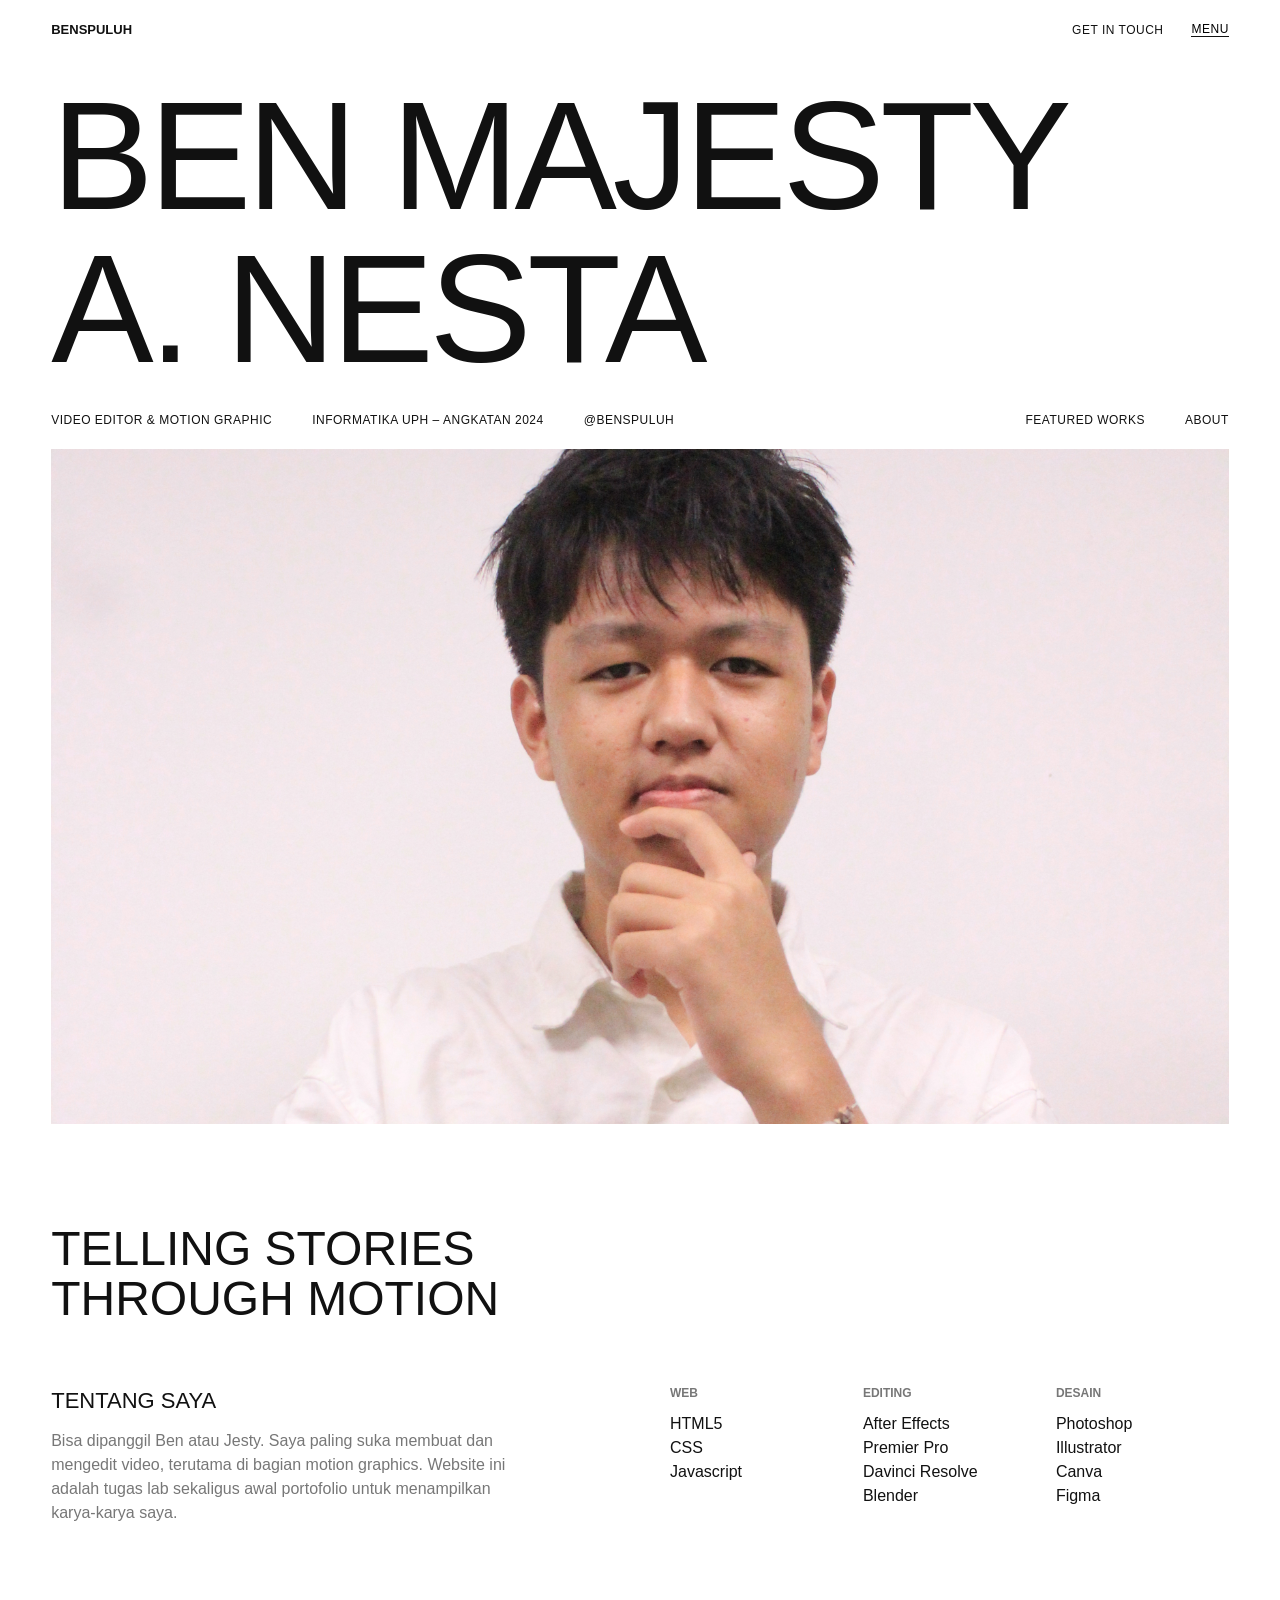
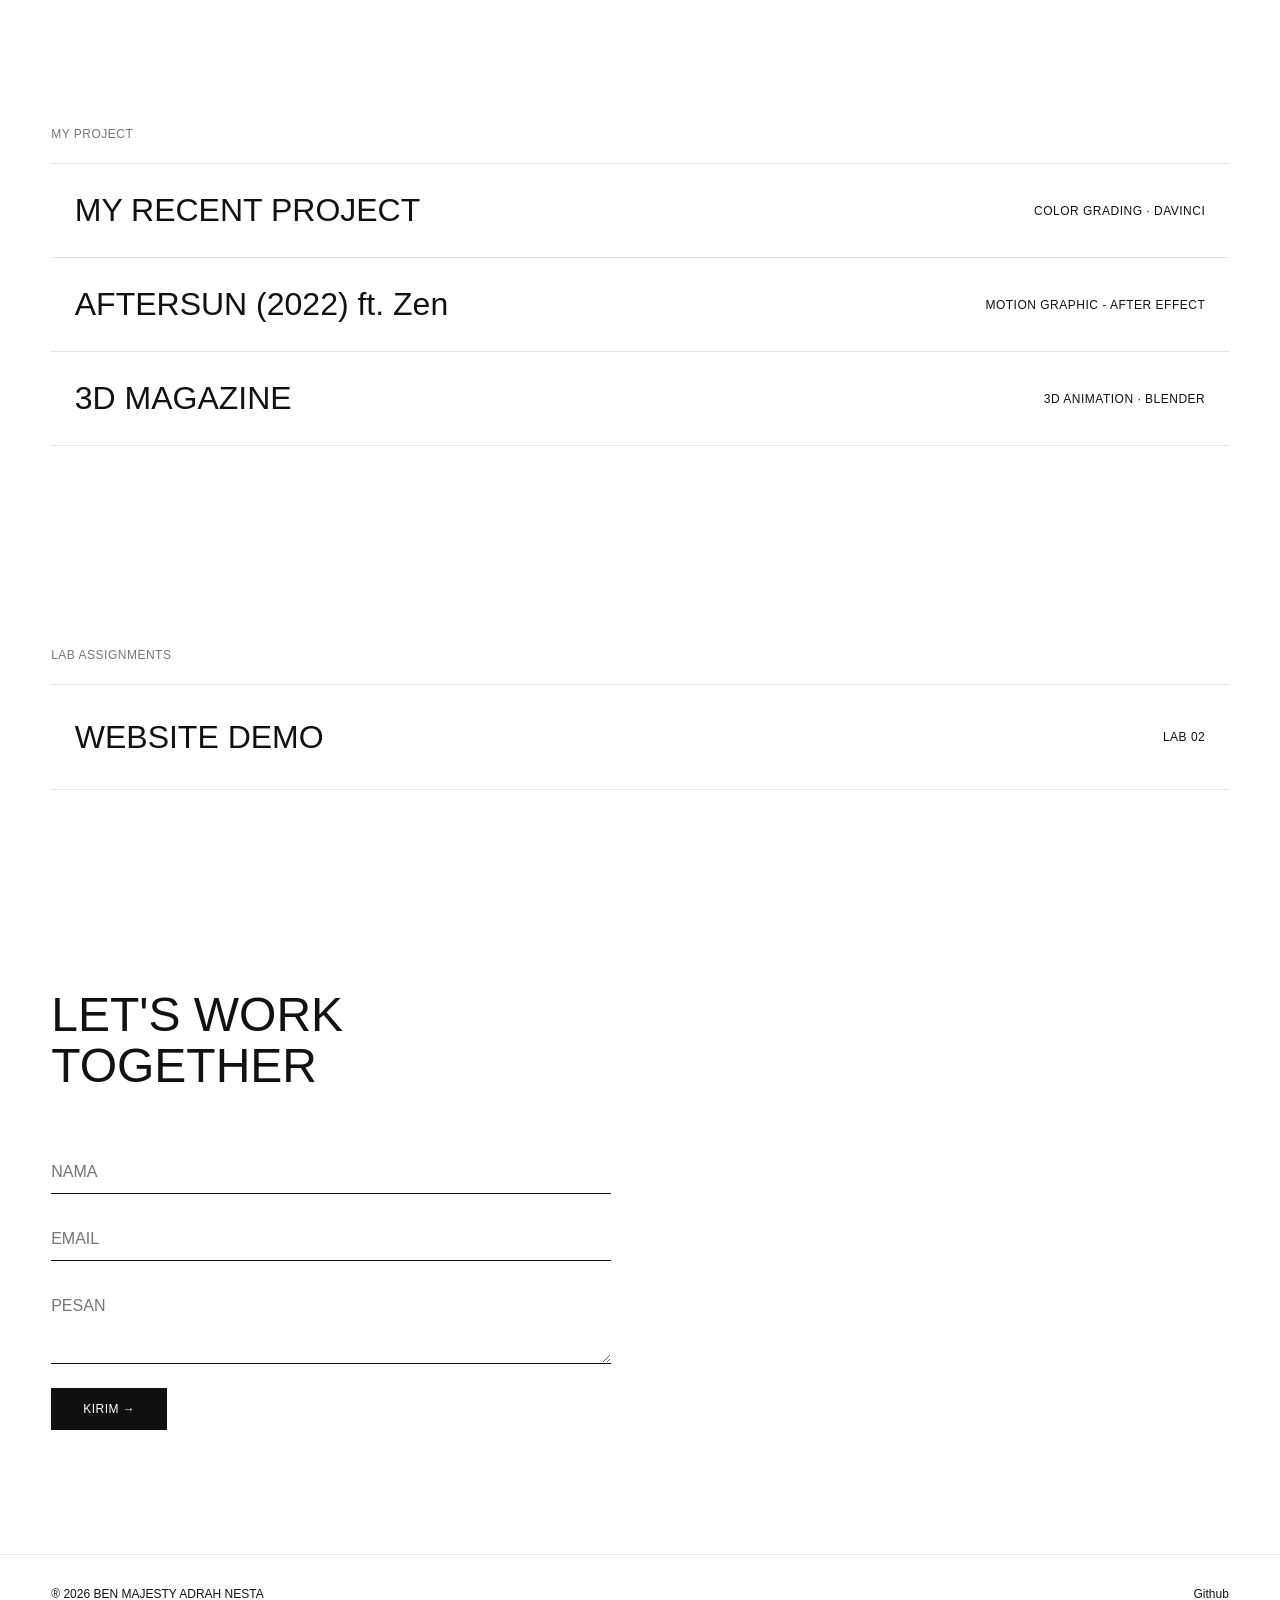
<file: index.html>
<!DOCTYPE html>
<html lang="id">
<head>
    <meta charset="UTF-8">
    <meta name="viewport" content="width=device-width, initial-scale=1.0">
    <title>Ben Majesty - Portofolio</title>
    <link rel="stylesheet" href="style.css">
</head>
<body>

    <header class="header">
        <a href="#beranda" class="logo">BENSPULUH</a>
        <div class="header-kanan">
            <a href="#kontak" class="link-kecil">GET IN TOUCH</a>
            <button class="menu-btn" id="menuBtn">MENU</button>
        </div>
    </header>

    <nav class="menu-overlay" id="navLinks">
            <ul class="nav-links">
                <li><a href="#beranda"><span>01</span>HOME</a></li>
                <li><a href="#tentang"><span>02</span>ABOUT</a></li>
                <li><a href="#proyek"><span>03</span>WORKS</a></li>
                <li><a href="#lab"><span>04</span>LAB</a></li>
                <li><a href="#kontak"><span>05</span>CONTACT</a></li>
            </ul>
    </nav>

    <main>
        <section id="beranda" class="hero">
            <h1>BEN MAJESTY A. NESTA</h1>
            <div class="hero-info">
                    <p>VIDEO EDITOR &amp; MOTION GRAPHIC</p>
                    <p>INFORMATIKA UPH – ANGKATAN 2024</p>
                    <p>@benspuluh</p>
                    <a href="#proyek">FEATURED WORKS</a>
                    <a href="#tentang">ABOUT</a>
            </div>
            <img src="img/foto.JPG" alt="Foto Ben" class="hero-foto">
        </section>

        <section id="tentang" class="section">
            <h2 class="judul-besar">TELLING STORIES<br> THROUGH MOTION</h2>
            <div class="tentang-isi">
                <div class="tentang-teks">
                    <h3>TENTANG SAYA</h3>
                    <p>
                        Bisa dipanggil Ben atau Jesty. Saya paling suka membuat dan mengedit video,
                        terutama di bagian motion graphics. Website ini adalah tugas lab sekaligus
                        awal portofolio untuk menampilkan karya-karya saya.
                    </p>
                </div>
                <div class="skill-grid">
                    <div>
                        <h4>WEB</h4>
                        <ul>
                        <li>HTML5</li>
                        <li>CSS</li>
                        <li>Javascript</li>
                        </ul>
                    </div>
                    <div>
                        <h4>EDITING</h4>
                        <ul>
                        <li>After Effects</li>
                        <li>Premier Pro</li>
                        <li>Davinci Resolve</li>
                        <li>Blender</li>
                        </ul>
                    </div>
                    <div>
                    <h4>DESAIN</h4>
                    <ul>
                        <li>Photoshop</li>
                        <li>Illustrator</li>
                        <li>Canva</li>
                        <li>Figma</li>
                    </ul>
                </div>
            </div>
        </div>
    </section>

    <section id="proyek" class="section">
        <p class="label">MY PROJECT</p>

        <div class="proyek-list">
            <article class="proyek-item">
                <button class="proyek-row">
                        <span class="proyek-nama">MY RECENT PROJECT</span>
                        <span class="proyek-tag">COLOR GRADING · DAVINCI</span>
                    </button>
                <div class="proyek-video">
                    <video src="video/dont-be-dumb.mp4" controls></video>
                    <p>Video percobaan color grading</p>
                </div>
            </article>

            <article class="proyek-item">
                <button class="proyek-row">
                        <span class="proyek-nama">AFTERSUN (2022) ft. Zen</span>
                        <span class="proyek-tag">MOTION GRAPHIC - AFTER EFFECT</span>
                    </button>
                <div class="proyek-video">
                    <video src="video/aftersun.mp4" controls></video>
                    <p>Video kolaborasi motion graphic ft. zen</p>
                </div>
            </article>

            <article class="proyek-item">
                <button class="proyek-row">
                    <span class="proyek-nama">3D MAGAZINE</span>
                    <span class="proyek-tag">3D ANIMATION · BLENDER</span>
                </button>
                <div class="proyek-video">
                    <video src="video/3d-magazine.mp4" controls></video>
                    <p>Percobaan membuat model 3D animasi buku/majalah.</p>
                </div>
            </article>
        </div>
    </section>


        <section id="lab" class="section">
            <p class="label">LAB ASSIGNMENTS</p>
            <div class="proyek-list" id="labGrid"></div>
        </section>

        <section id="kontak" class="section">
            <h2 class="judul-besar">LET'S WORK<br>TOGETHER</h2>
            <form id="formKontak" class="form">
                <input type="text" id="nama" placeholder="NAMA" required minlength="2" maxlength="30">
                <input type="email" id="email" placeholder="EMAIL" required>
                <textarea id="pesan" rows="3" placeholder="PESAN" required></textarea>
                <button type="submit" class="btn">KIRIM →</button>
                <p id="hasilForm" class="hasil-form"></p>
            </form>
        </section>
    </main>

    <footer class="footer">
        <p>® <span id="tahun"></span> BEN MAJESTY ADRAH NESTA</p>
            <a href="https://github.com/bspuluh" target="_blank">Github</a>
    </footer>

    <script src="script.js"></script>
</body>
</html>
</file>
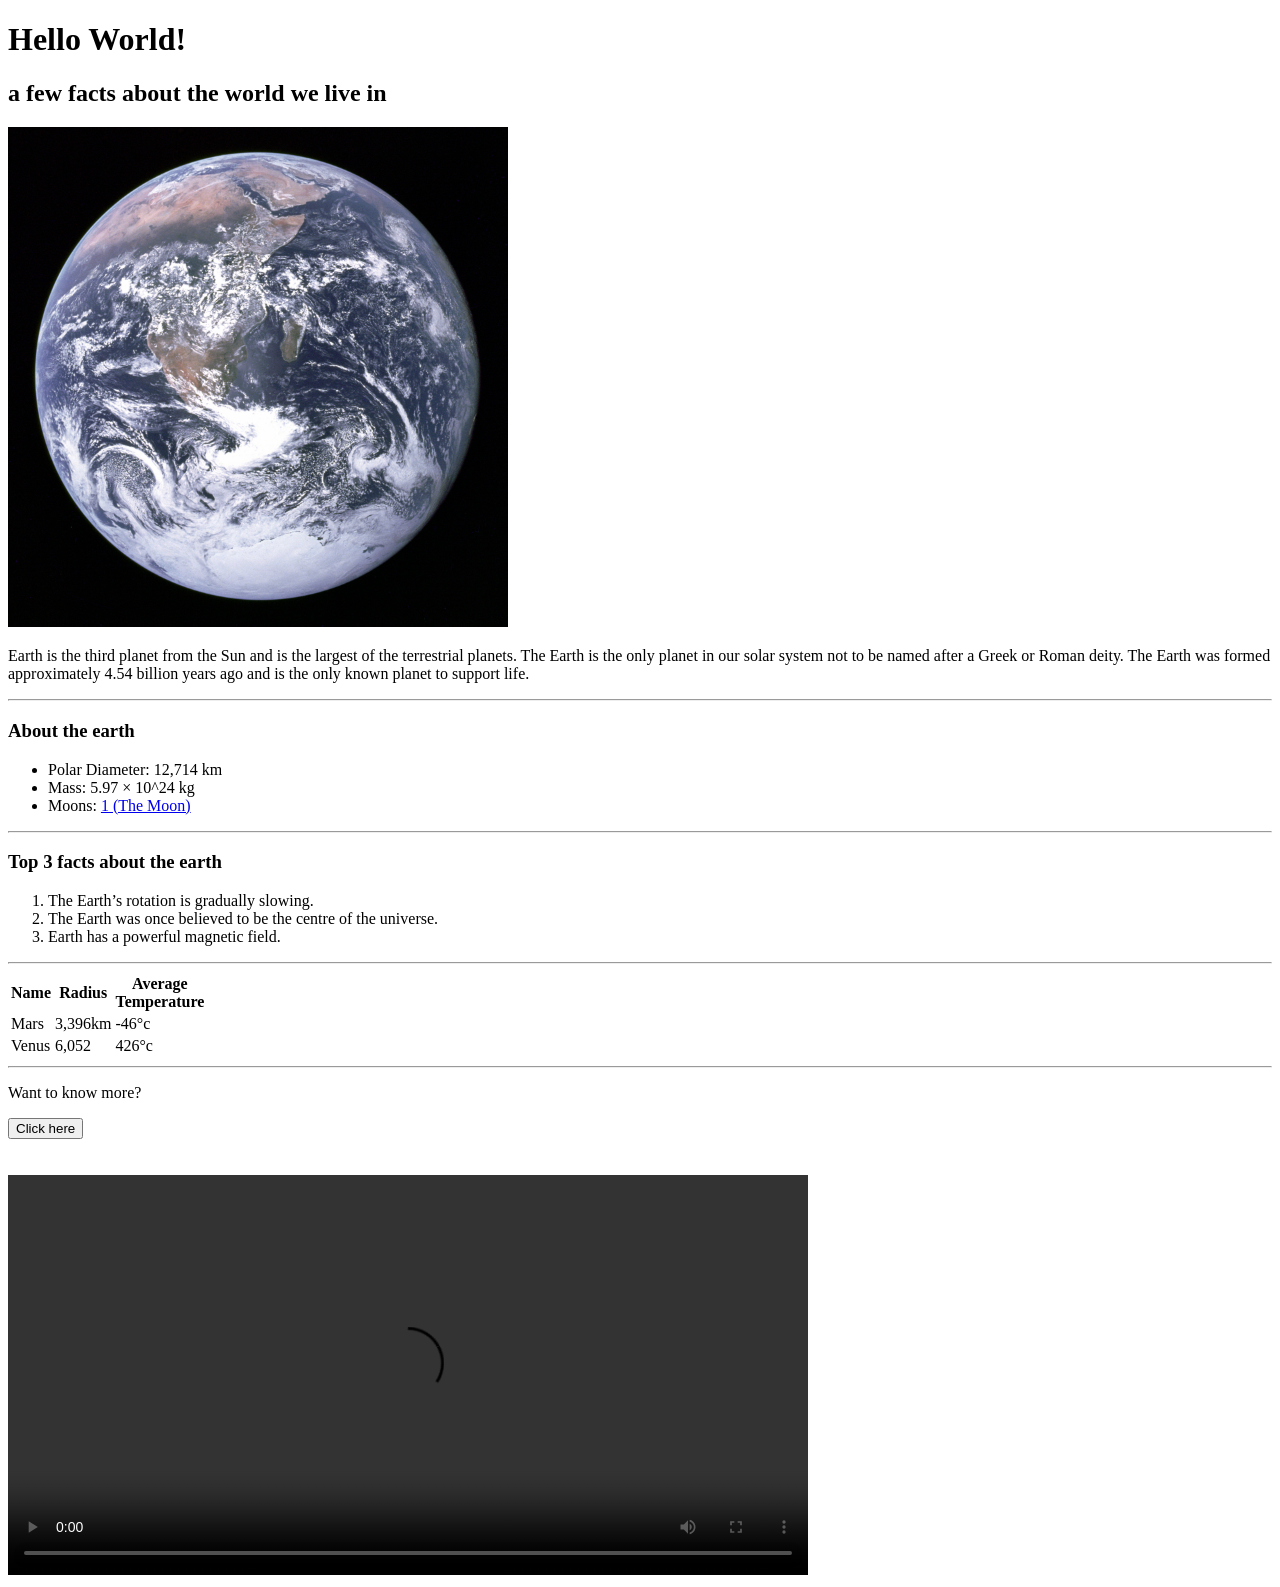
<file: labs/lab-02/index.html>
<!DOCTYPE html>
<html lang="en">
<head>
    <meta charset="UTF-8">
    <meta name="viewport" content="width=device-width, initial-scale=1.0">
    <title>Hello World</title>
</head>
<body>
    <h1>Hello World!</h1>
    <h2>a few facts about the world we live in</h2>

    <img src="earth.jpeg" alt="Planet Earth" width="500">
    
    <br>
    <p>Earth is the third planet from the Sun and is the largest of the terrestrial planets. The Earth is the only planet in our solar system not to be named after a Greek or Roman deity. The Earth was formed approximately 4.54 billion years ago and is the only known planet to support life.</p>
    <hr>

    <h3>About the earth</h3>
    <ul>
        <li>Polar Diameter: 12,714 km</li>
        <li>Mass: 5.97 &times; 10^24 kg</li>
        <li>Moons: <a href="https://space-facts.com/the-moon/" target="_blank">1 (The Moon)</a></li>
    </ul>
    <hr>

    <h3>Top 3 facts about the earth</h3>
    <ol>
        <li>The Earth&rsquo;s rotation is gradually slowing.</li>
        <li>The Earth was once believed to be the centre of the universe.</li>
        <li>Earth has a powerful magnetic field.</li>
    </ol>
    <hr>

    <table>
        <tr>
            <th>Name</th>
            <th>Radius</th>
            <th>Average<br>Temperature</th>
        </tr>
        <tr>
            <td>Mars</td>
            <td>3,396km</td>
            <td>-46&deg;c</td>
        </tr>
        <tr>
            <td>Venus</td>
            <td>6,052</td>
            <td>426&deg;c</td>
        </tr>
    </table>
    <hr>

    <p>Want to know more?</p>
    <button onclick="window.location.href='https://space-facts.com/earth/'">Click here</button>

    <br><br><br>
    <video src="earth.mp4" width="800" controls></video>
</body>
</html>
</file>
<file: style.css>
:root {
    --putih: #ffffff;
    --hitam: #111111;
    --abu: #777777;
    --garis: #e5e5e5;
}

* {
    margin: 0;
    padding: 0;
    box-sizing: border-box;
}

html {
    scroll-behavior: smooth;
}

body {
    font-family: "Helvetica Neue", Helvetica, Arial, sans-serif;
    background-color: var(--putih);
    color: var(--hitam);
    line-height: 1.5;
}

a {
    color: var(--hitam);
    text-decoration: none;
}

.link-kecil,
.label,
.hero-info p,
.hero-info a,
.proyek-tag {
    font-size: 12px;
    letter-spacing: 0.5px;
    text-transform: uppercase;
}

.header {
    display: flex;
    justify-content: space-between;
    align-items: center;
    padding: 20px 4%;
    position: sticky;
    top: 0;
    background-color: var(--putih);
    z-index: 20;
}

.logo {
    font-size: 13px;
    font-weight: bold;
}

.header-kanan {
    display: flex;
    align-items: center;
    gap: 28px;
}

.menu-btn {
    background: none;
    border: none;
    font-family: inherit;
    font-size: 12px;
    letter-spacing: 0.5px;
    cursor: pointer;
    border-bottom: 1px solid var(--hitam);
}

.menu-overlay {
    display: none;            
    position: fixed;         
    top: 0;
    left: 0;
    width: 100%;
    height: 100vh;
    background-color: var(--putih);
    z-index: 10;
    align-items: center;
    padding: 0 4%;
}

.menu-overlay.buka {
    display: flex;
}

.nav-links {
    list-style: none;
}

.nav-links a {
    font-size: 64px;
    font-weight: 500;
    line-height: 1.15;
}

.nav-links a span {
    font-size: 64px;
    color: var(--garis);     
    display: inline-block;
    width: 1.5em;            
}

.nav-links a:hover {
    color: var(--abu);
}

.hero {
    padding: 20px 4% 0;
}

.hero h1 {
    font-size: 12vw;         
    font-weight: 500;
    line-height: 1;
    letter-spacing: -0.03em;
}

.hero-info {
    display: flex;
    gap: 40px;
    margin: 24px 0 20px;
}

.hero-info a:first-of-type {
    margin-left: auto;
}

.hero-foto {
    width: 100%;
    height: 75vh;
    object-fit: cover;        
    object-position: center 10%;   
    display: block;
}

.section {
    padding: 100px 4%;
}

.label {
    color: var(--abu);
    margin-bottom: 20px;
}

.judul-besar {
    font-size: 48px;
    font-weight: 500;
    line-height: 1.05;
    margin-bottom: 60px;
}

.tentang-isi {
    display: grid;
    grid-template-columns: 1fr 1fr;
    gap: 60px;
}

.tentang-teks h3 {
    font-size: 22px;
    font-weight: 500;
    margin-bottom: 12px;
}

.tentang-teks p {
    color: var(--abu);
    max-width: 460px;
}

.skill-grid {
    display: grid;
    grid-template-columns: repeat(3, 1fr);
    gap: 20px;
}

.skill-grid h4 {
    font-size: 12px;
    color: var(--abu);
    margin-bottom: 10px;
}

.skill-grid ul {
    list-style: none;
}

.proyek-list {
    border-top: 1px solid var(--garis);
}

.proyek-item {
    border-bottom: 1px solid var(--garis);
}

.proyek-row {
    display: flex;
    justify-content: space-between;
    align-items: center;
    width: 100%;
    padding: 28px 2%;
    background: none;
    border: none;
    font-family: inherit;
    color: var(--hitam);
    cursor: pointer;
    text-align: left;
    transition: background-color 0.3s, color 0.3s;
}

.proyek-row:hover,
.proyek-item.buka .proyek-row {
    background-color: var(--hitam);
    color: var(--putih);
}

.proyek-nama {
    font-size: 32px;
    font-weight: 500;
}

.proyek-video {
    display: none;
    padding: 24px 2% 40px;
}

.proyek-item.buka .proyek-video {
    display: block;
}

.proyek-video video {
    width: 100%;
    max-height: 80vh;
    background-color: var(--hitam);
}

.proyek-video p {
    color: var(--abu);
    margin-top: 10px;
}

.form {
    display: flex;
    flex-direction: column;
    gap: 24px;
    max-width: 560px;
}

.form input,
.form textarea {
    font-family: inherit;
    font-size: 16px;
    padding: 12px 0;
    border: none;
    border-bottom: 1px solid var(--hitam);   
    background: none;
    outline: none;
}

.form input:focus,
.form textarea:focus {
    border-bottom: 2px solid var(--hitam);
}

.btn {
    align-self: flex-start;
    background-color: var(--hitam);
    color: var(--putih);
    border: none;
    padding: 14px 32px;
    font-family: inherit;
    font-size: 12px;
    letter-spacing: 0.5px;
    cursor: pointer;
}

.btn:hover {
    background-color: var(--abu);
}

.hasil-form {
    font-size: 14px;
}

/* ---------- FOOTER ---------- */
.footer {
    display: flex;
    justify-content: space-between;
    padding: 30px 4%;
    border-top: 1px solid var(--garis);
    font-size: 12px;
}

@media (max-width: 768px) {
    .link-kecil {
        display: none;
    }

    .hero-info {
        flex-wrap: wrap;
        gap: 6px 20px;
    }

    .hero-info p {
        width: 100%;
    }

    .hero-info a:first-of-type {
        margin-left: 0;
    }

    .hero-foto {
        height: 60vh;
    }

    .judul-besar {
        font-size: 32px;
    }

    .tentang-isi {
        grid-template-columns: 1fr;
    }

    .proyek-row {
        flex-direction: column;
        align-items: flex-start;
        gap: 6px;
    }

    .proyek-nama {
        font-size: 24px;
    }

    .nav-links a,
    .nav-links a span {
        font-size: 40px;
    }
}
</file>
